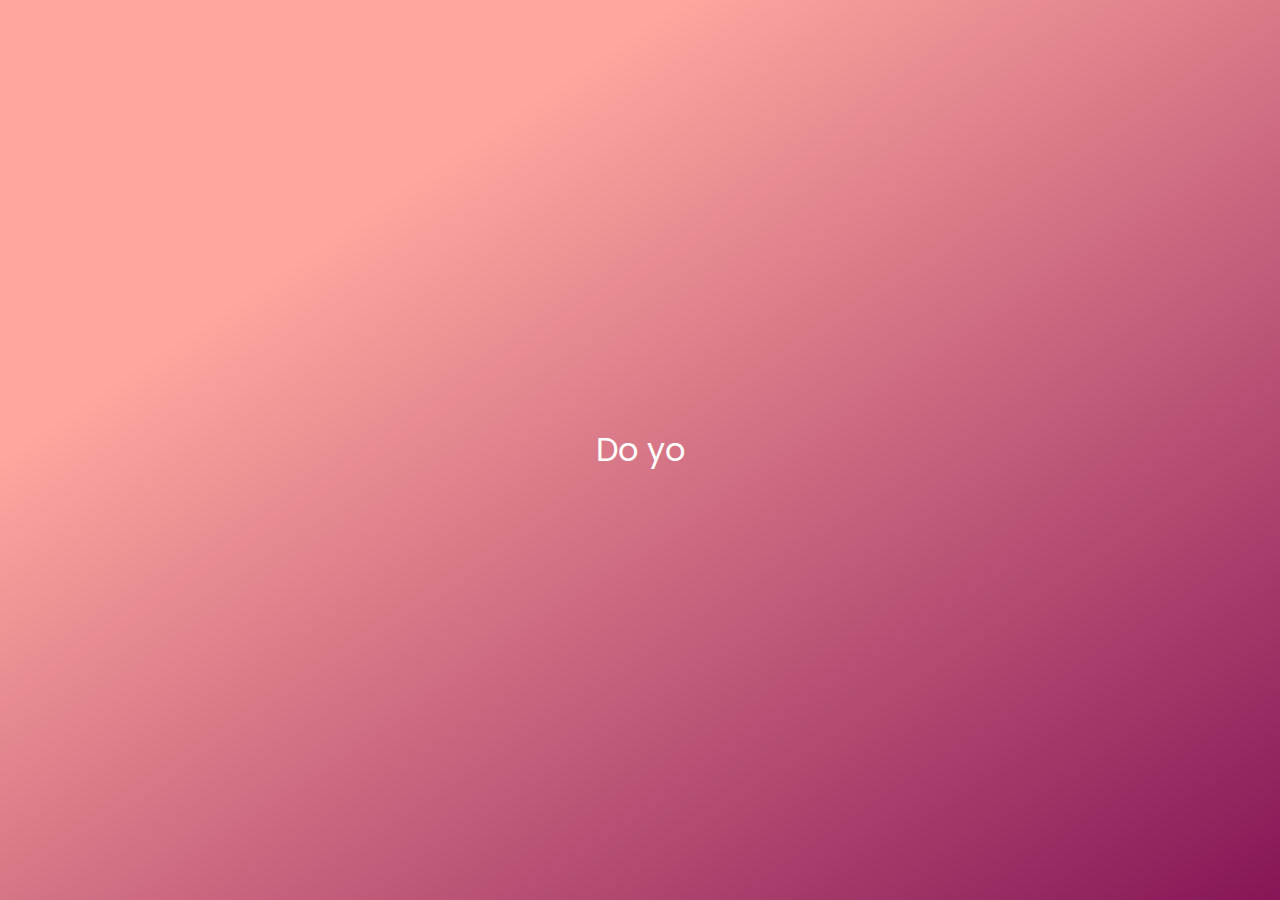
<file: auto-write-text/index.html>
<!DOCTYPE html>
<html lang="en">
<head>
    <meta charset="UTF-8">
    <meta http-equiv="X-UA-Compatible" content="IE=edge">
    <meta name="viewport" content="width=device-width, initial-scale=1.0">
    <title>Title</title>
    <link rel="stylesheet" href="style.css">
    <script src="script.js" defer></script>
</head>
<body>
</body>
</html>
</file>
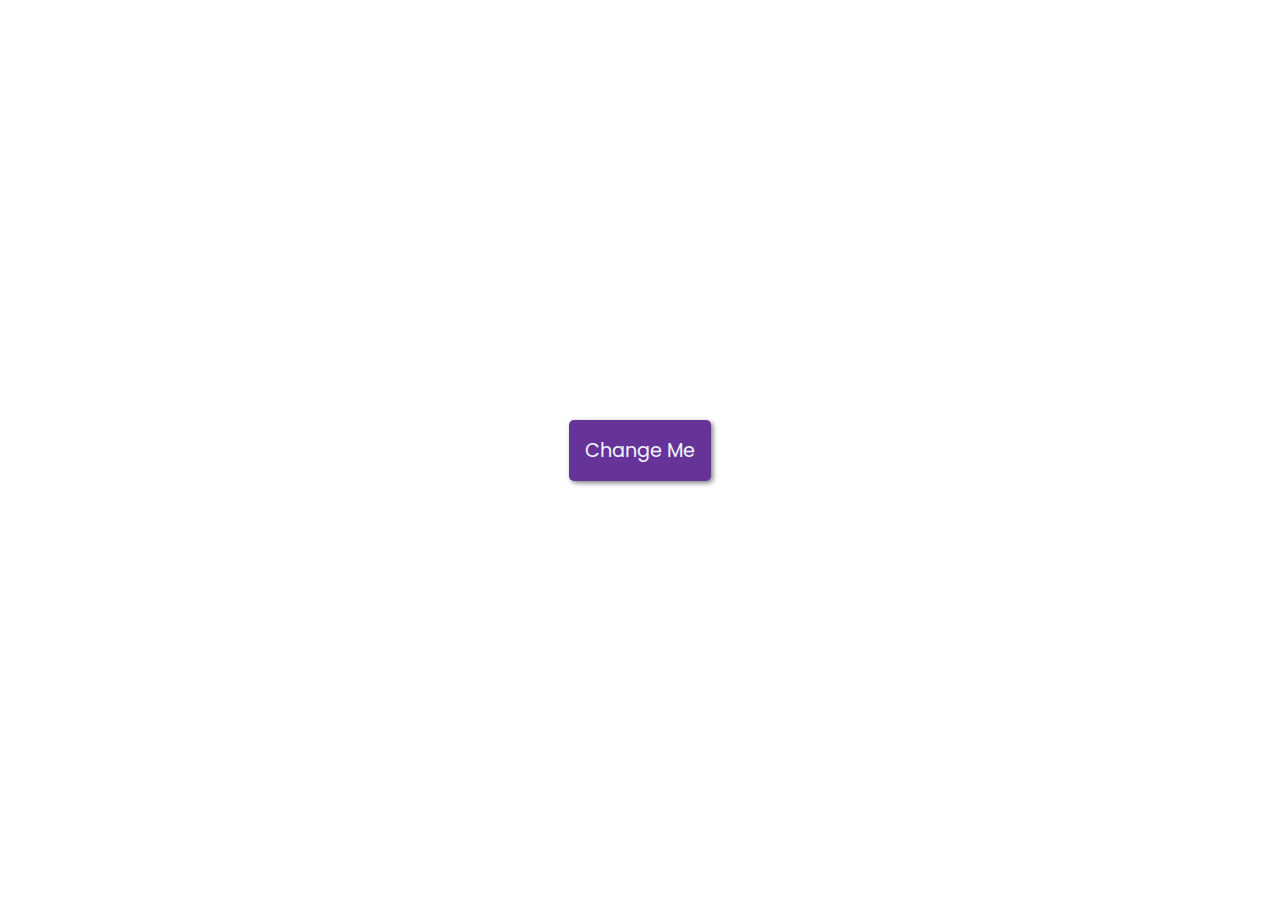
<file: background-changer/index.html>
<!DOCTYPE html>
<html lang="en">
<head>
    <meta charset="UTF-8">
    <meta http-equiv="X-UA-Compatible" content="IE=edge">
    <meta name="viewport" content="width=device-width, initial-scale=1.0">
    <title>Background Changer</title>
    <link rel="stylesheet" href="style.css">
    <script src="script.js" defer></script>
</head>
<body>
    <button id="btn">Change Me</button>
</body>
</html>
</file>
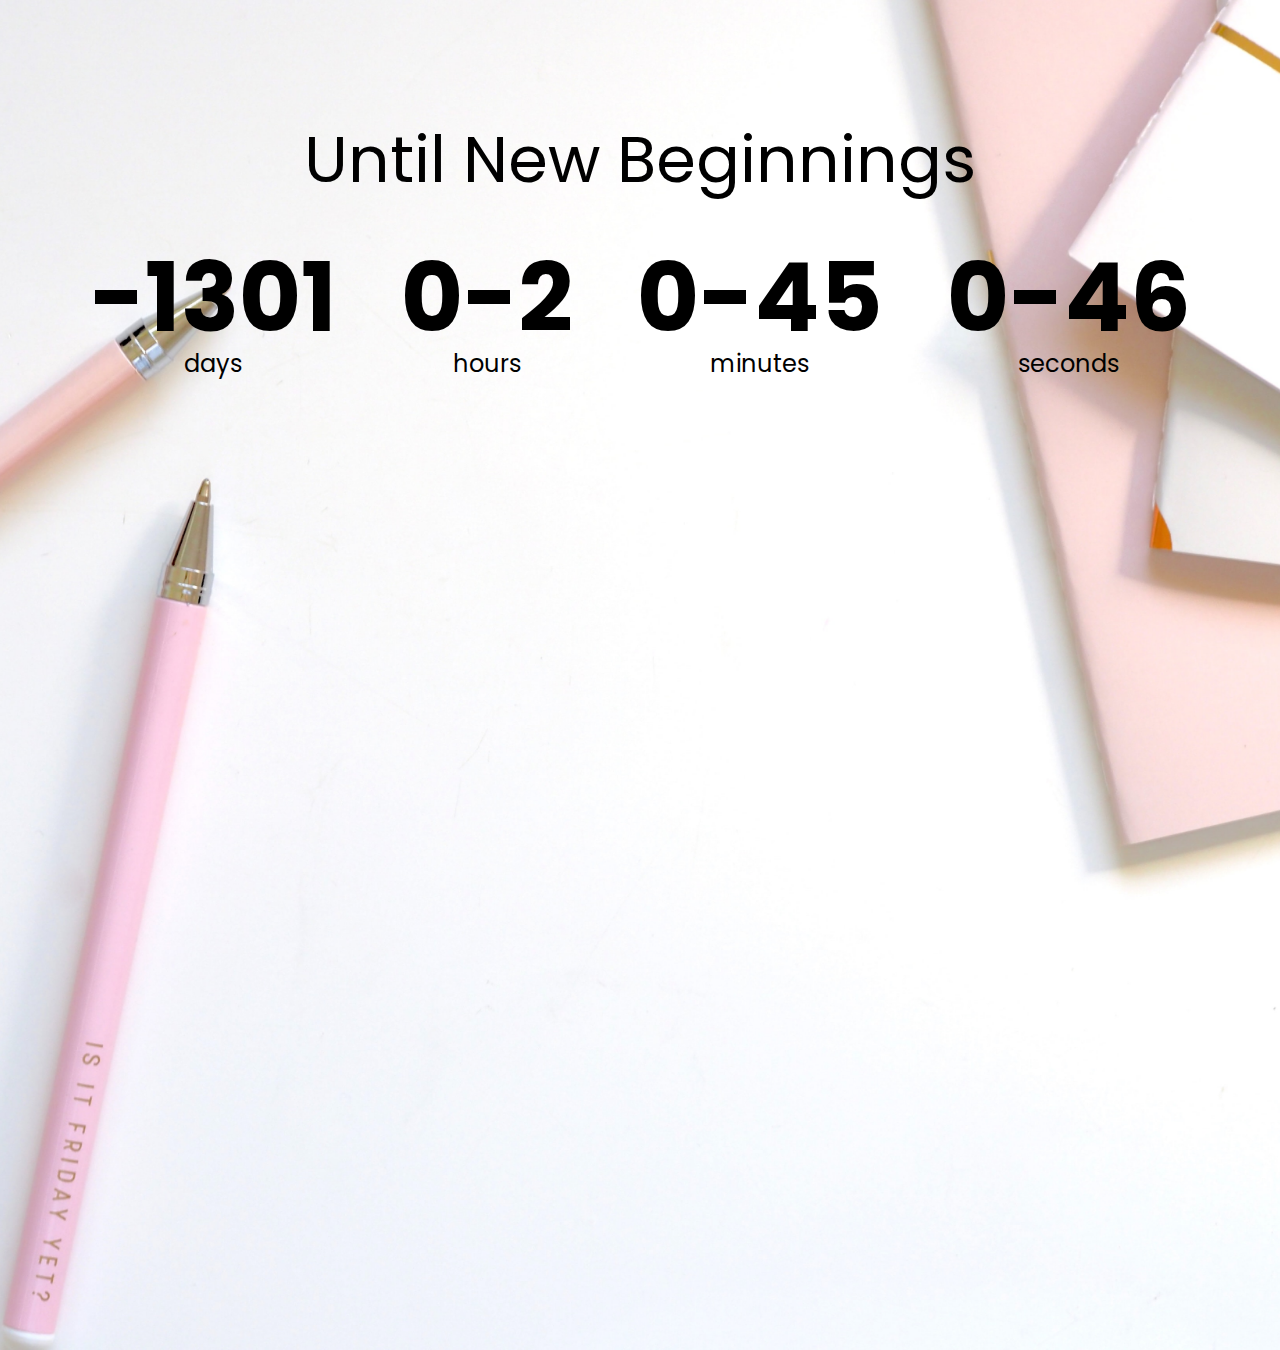
<file: countdown-timer/index.html>
<!DOCTYPE html>
<html lang="en">
<head>
    <meta charset="UTF-8">
    <meta http-equiv="X-UA-Compatible" content="IE=edge">
    <meta name="viewport" content="width=device-width, initial-scale=1.0">
    <title>Countdown Timer</title>
    <link rel="stylesheet" href="style.css">
    <script src="script.js" defer></script>
</head>
<body>
    <h1>Until New Beginnings</h1>
    <div class="countdown-container">
        <div class="countdown-el daysContainer">
            <p class="big-text" id="days">0</p>
            <span>days</span>
        </div>
        <div class="countdown-el hoursContainer">
            <p class="big-text" id="hours">0</p>
            <span>hours</span>
        </div>
        <div class="countdown-el minutesContainer">
            <p class="big-text" id="minutes">0</p>
            <span>minutes</span>
        </div>
        <div class="countdown-el secondsContainer">
            <p class="big-text" id="seconds">0</p>
            <span>seconds</span>
        </div>
    </div>
</body>
</html>
</file>
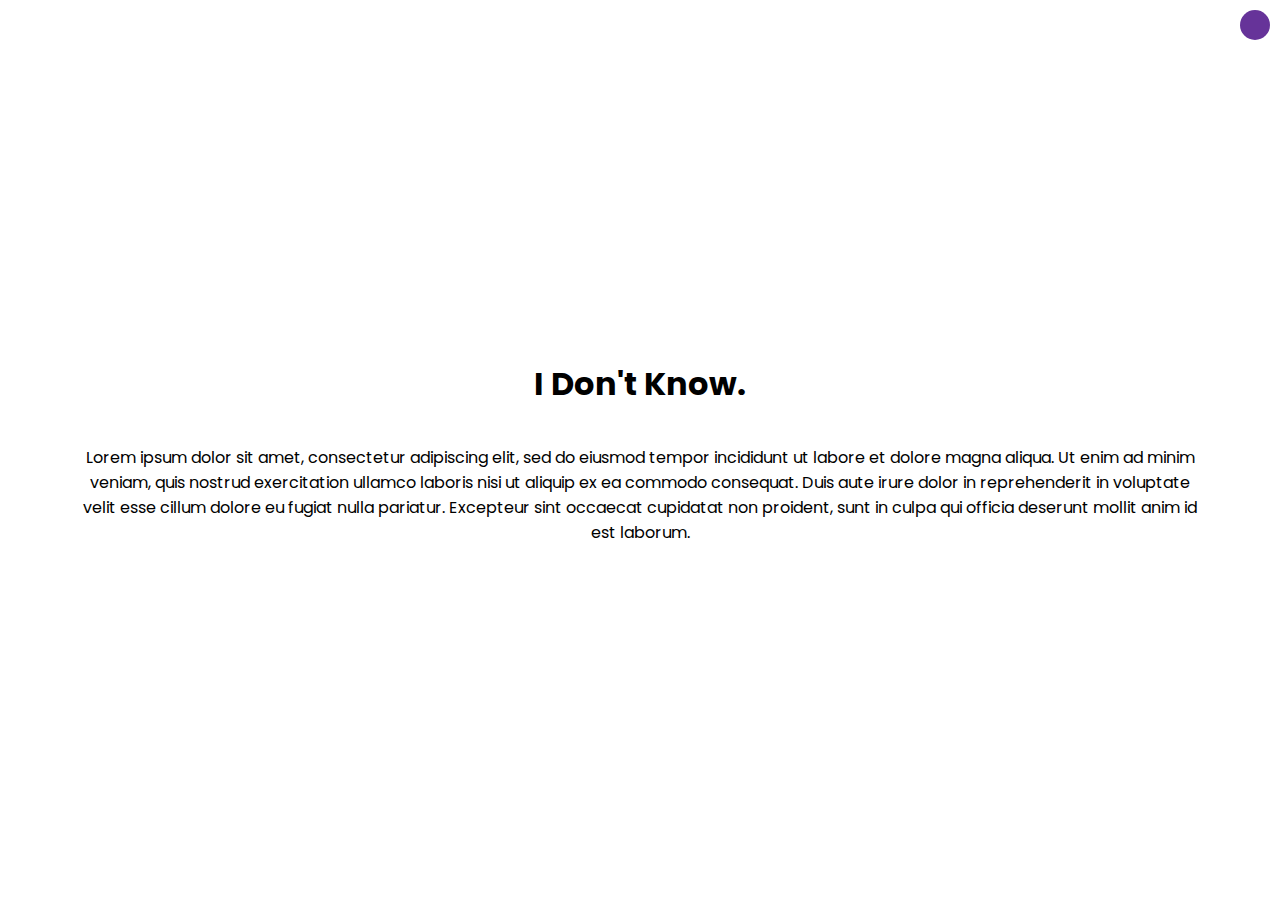
<file: dark-mode-toggle/index.html>
<!DOCTYPE html>
<html lang="en">
<head>
    <meta charset="UTF-8">
    <meta http-equiv="X-UA-Compatible" content="IE=edge">
    <meta name="viewport" content="width=device-width, initial-scale=1.0">
    <title>Dark Mode Toggle</title>
    <link rel="stylesheet" href="style.css">
    <script src="script.js" defer></script>
</head>
<body>
    <div class="toggle-container">
        <input type="checkbox" id="toggle" name="toggle">
        <label for="toggle"></label>
    </div>
    <h1>I Don't Know.</h1>
    <p>Lorem ipsum dolor sit amet, consectetur adipiscing elit, sed do eiusmod tempor incididunt ut labore et dolore magna aliqua. Ut enim ad minim veniam, quis nostrud exercitation ullamco laboris nisi ut aliquip ex ea commodo consequat. Duis aute irure dolor in reprehenderit in voluptate velit esse cillum dolore eu fugiat nulla pariatur. Excepteur sint occaecat cupidatat non proident, sunt in culpa qui officia deserunt mollit anim id est laborum.</p>
</body>
</html>
</file>
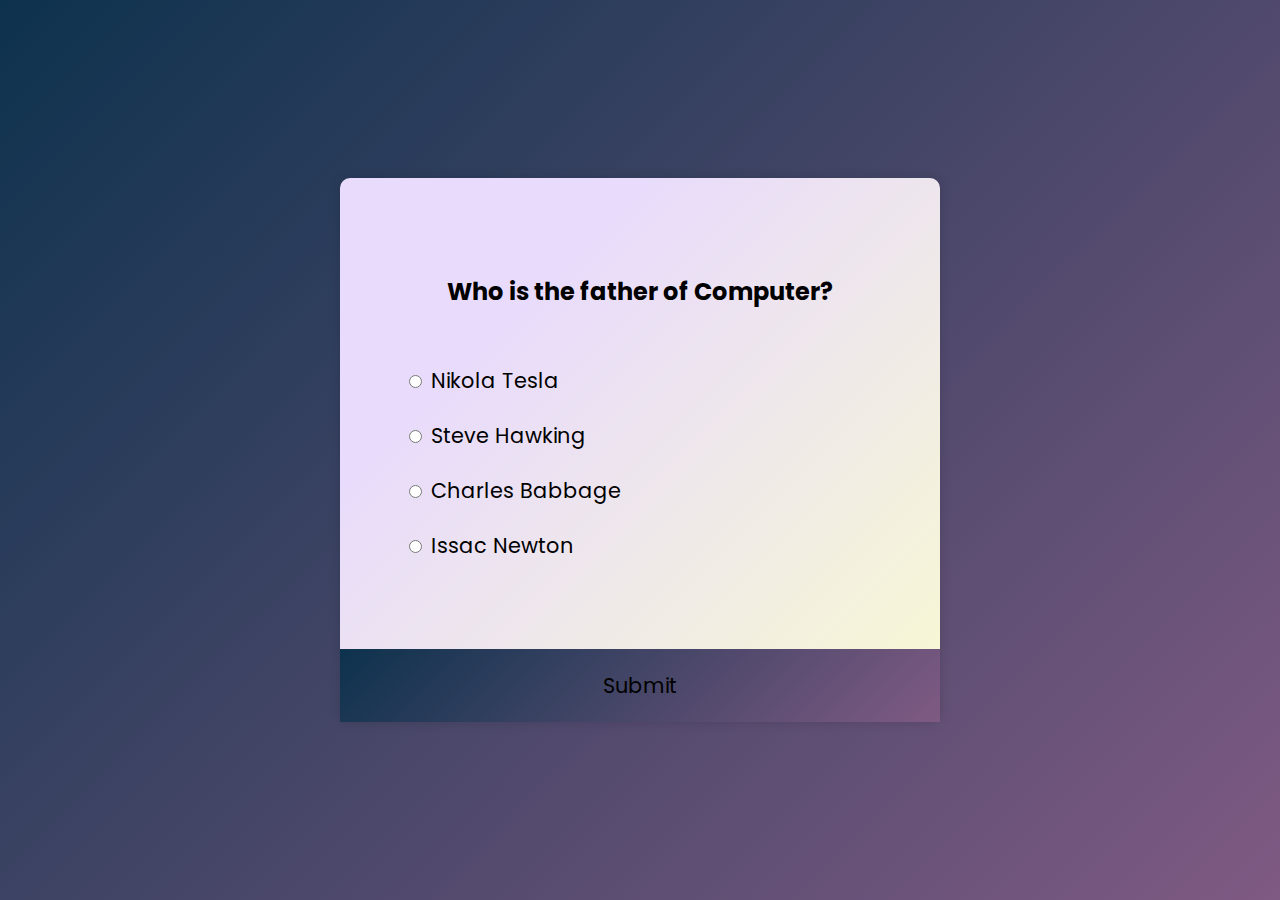
<file: quiz-app/index.html>
<!DOCTYPE html>
<html lang="en">
<head>
    <meta charset="UTF-8">
    <meta http-equiv="X-UA-Compatible" content="IE=edge">
    <meta name="viewport" content="width=device-width, initial-scale=1.0">
    <title>Title</title>
    <link rel="stylesheet" href="style.css">
    <script src="script.js" defer></script>
</head>
<body>
    <div class="quiz-container" id="quiz">
        <div class="quiz-header">
            <h2 id="question">question text</h2>
        <ul>
            <li>
                <input type="radio" id="a" name="answer" class="answer">
                <label id="a_text" for="a">Question</label>
            </li>
            <li>
                <input type="radio" id="b" name="answer" class="answer">
                <label id="b_text" for="b">Question</label>
            </li>
            <li>
                <input type="radio" id="c" name="answer" class="answer">
                <label id="c_text" for="c">Question</label>
            </li>
            <li>
                <input type="radio" id="d" name="answer" class="answer">
                <label id="d_text" for="d">Question</label>
            </li>
        </ul>
        </div>
        <button id="submit">Submit</button>
    </div>
</body>
</html>
</file>
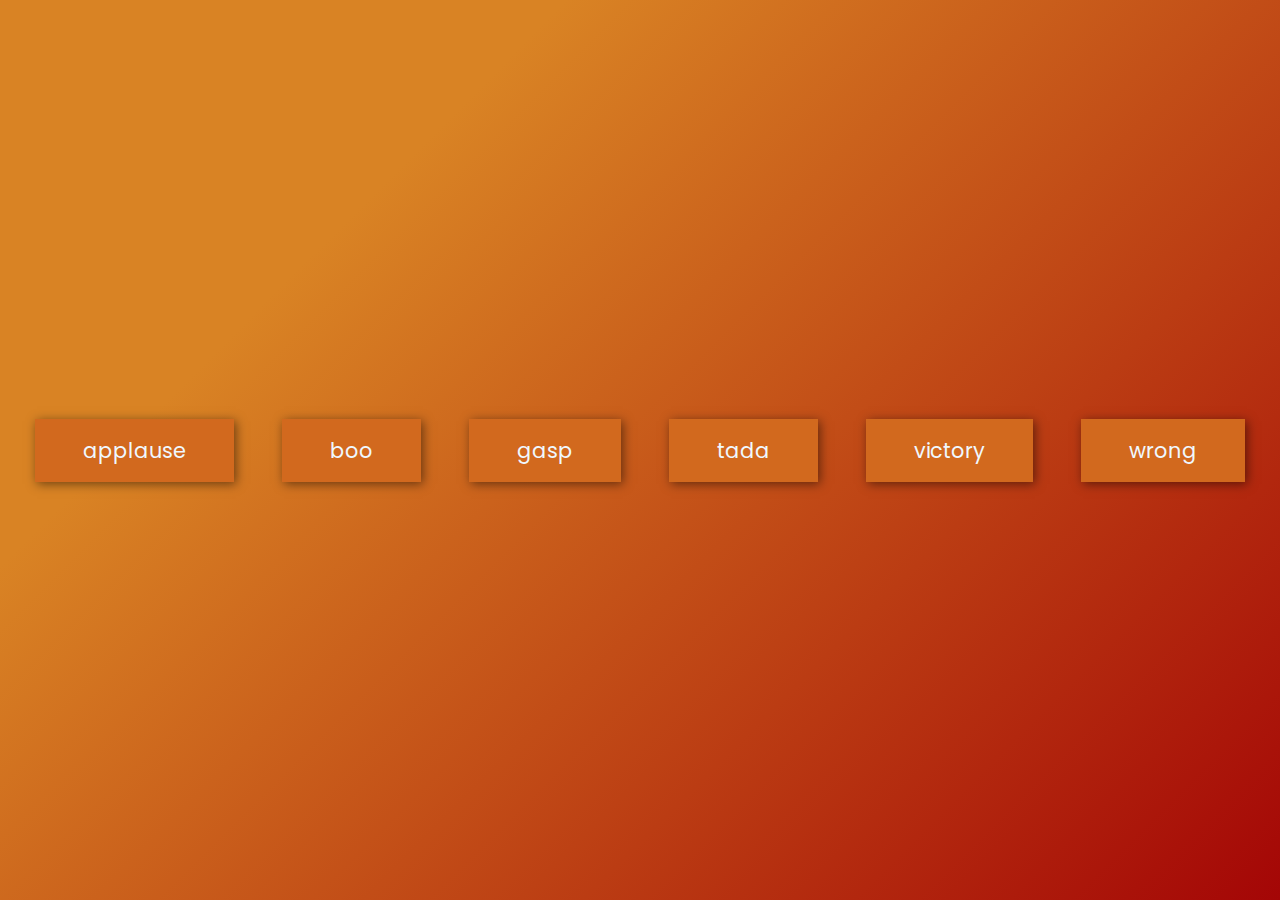
<file: sound-board/index.html>
<!DOCTYPE html>
<html lang="en">
<head>
    <meta charset="UTF-8">
    <meta http-equiv="X-UA-Compatible" content="IE=edge">
    <meta name="viewport" content="width=device-width, initial-scale=1.0">
    <title>Sound board</title>
    <link rel="stylesheet" href="style.css">
    <script src="script.js" defer></script>
</head>
<body>

    <audio id = "applause" src="sounds/applause.mp3"></audio>
    <audio id = "boo" src="sounds/boo.mp3"></audio>
    <audio id = "gasp" src="sounds/gasp.mp3"></audio>
    <audio id = "tada" src="sounds/tada.mp3"></audio>
    <audio id = "victory" src="sounds/victory.mp3"></audio>
    <audio id = "wrong" src="sounds/wrong.mp3"></audio>
</body>
</html>
</file>
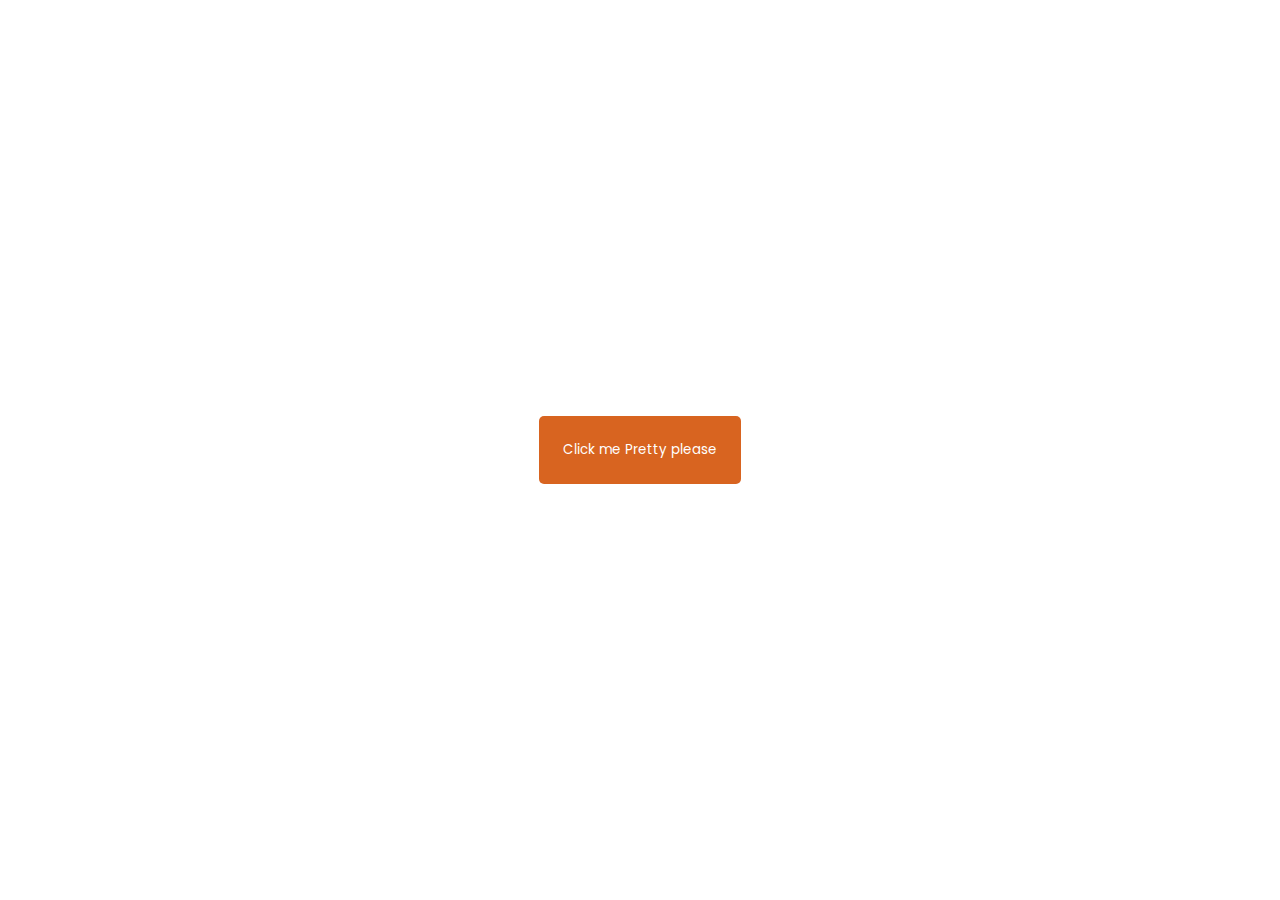
<file: toast-notification/index.html>
<!DOCTYPE html>
<html lang="en">
<head>
    <meta charset="UTF-8">
    <meta http-equiv="X-UA-Compatible" content="IE=edge">
    <meta name="viewport" content="width=device-width, initial-scale=1.0">
    <title>Toast Notification</title>
    <link rel="stylesheet" href="style.css">
    <script src="script.js" defer></script>
</head>
<body>
    <div id="container"></div>
    <button id="btn">Click me Pretty please</button>
</body>
</html>
</file>
<file: auto-write-text/style.css>
@import url('https://fonts.googleapis.com/css2?family=Poppins:ital,wght@0,200;0,600;1,400&display=swap');


* {
    box-sizing: border-box;
}

body{
    background-color: #861657;
    background-image: linear-gradient(326deg, #861657 0%, #ffa69e 74%);

    color: white;
    font-size: 2rem;
    display: flex;
    align-items: center;
    justify-content:center;
    font-family: "Poppins", sans-serif;
    margin: 0;
    min-height: 100vh;
}
</file>
<file: background-changer/style.css>
@import url('https://fonts.googleapis.com/css2?family=Poppins:ital,wght@0,200;0,600;1,400&display=swap');


* {
    box-sizing: border-box;
}

body{
    
    display: flex;
    align-items: center;
    justify-content:center;
    font-family: "Poppins", sans-serif;
    margin: 0;
    min-height: 100vh;
}

button{
    background-color: rebeccapurple;
    color: aliceblue;
    padding: 1rem;
    font-family: inherit;
    font-size: 1.2rem;
    box-shadow: 2px 2px 5px rgba(0,0,0,0.5);
    border-radius: 5px;
    border: none;
    transition: transform 0.1s linear;
}

button:focus {
    outline: none;
}

button:active {
    box-shadow: 0 ;
    transform: translate(2px, 2px);
}
</file>
<file: countdown-timer/style.css>
@import url('https://fonts.googleapis.com/css2?family=Poppins:ital,wght@0,200;0,600;1,400&display=swap');


* {
    box-sizing: border-box;
}

body{
    background-image: url("./monotone.jpg");
    background-size: cover;
    background-position: center center;
    font-family: "Poppins", sans-serif;
    display: flex;
    align-items: center;
    /* justify-content: center; */
    min-height: 150vh;
    flex-direction: column;
    margin: 0;
} 

h1{
    font-weight: normal;
    font-size: 4rem;
    margin-top: 7rem;
}

.countdown-container {
    display: flex;
    flex-wrap: wrap;
    align-items: center;
    justify-content: center;
}

.big-text{
    font-weight: bold;
    font-size: 6rem;
    line-height: 1;
    margin: 0 2rem ;
}

.countdown-el{
    text-align: center;
}

.countdown-el span{
    font-size: 1.5rem;
}
</file>
<file: dark-mode-toggle/style.css>
@import url('https://fonts.googleapis.com/css2?family=Poppins:ital,wght@0,200;0,600;1,400&display=swap');


* {
    box-sizing: border-box;
}

body{
    display: flex;
    align-items: center;
    justify-content:center;
    flex-direction: column;
    font-family: "Poppins", sans-serif;
    margin: 0;
    min-height: 100vh;
    text-align: center;
    padding: 5rem;
    transition: background 0.3s linear, color 0.3s linear;

}

body.dark{
    background-color: #1f1f1f;
    color: white;
}

.toggle-container{
    position: fixed;
    top: 10px;
    right: 10px;
}

label{
    background-color: rebeccapurple;
    border-radius: 50%;
    display: inline-block;
    width: 30px;
    height: 30px;
    cursor: pointer;
    user-select: none;
    transition: background 0.3s linear;

}


body.dark label {
    background-color: #fff;
}

input{
    visibility: hidden;
}
</file>
<file: quiz-app/style.css>
@import url('https://fonts.googleapis.com/css2?family=Poppins:ital,wght@0,200;0,600;1,400&display=swap');


* {
    box-sizing: border-box;
}

body{
    background-color: #7f5a83;
    background-image: linear-gradient(315deg, #7f5a83 0%, #0d324d 100%);
    ;
    display: flex;
    align-items: center;
    justify-content: center;
    font-family: "Poppins", sans-serif;
    margin: 0;
    min-height: 100vh;
}

.quiz-container{
    background-color: #f8f9d2;
background-image: linear-gradient(315deg, #f8f9d2 0%, #e8dbfc 74%);
    border-radius: 10px;
    box-shadow: 0 0 10px 2px rgba(14, 11, 11, 0.1);
    width: 600px;
    max-width: 100%;
}

.quiz-header{
    padding: 4rem;
}
h2{
    padding: 2rem;
    text-align: center;
    margin: 0;
}

ul{
    list-style-type: none;
    padding: 0;
}

ul li{
    font-size: 1.3rem;
    margin: 1.5rem 0;
}
ul li label{
    cursor: pointer;
}

button{
    background-color: #7f5a83;
    background-image: linear-gradient(315deg, #7f5a83 0%, #0d324d 100%);
    border: none ;
    cursor: pointer;
    display: block;
    font-family: inherit;
    font-size: 1.3rem;
    width: 100%;
    padding: 1.3rem;
}

button:hover{
    background-color: #d8dede;
    background-image: linear-gradient(315deg, #d8dede 0%, #e5bdf6 74%);

}

button:focus{
    background-color: #b1bfd8;
background-image: linear-gradient(315deg, #b1bfd8 0%, #6782b4 74%);
    outline: none;
}
</file>
<file: sound-board/style.css>
@import url('https://fonts.googleapis.com/css2?family=Poppins:ital,wght@0,200;0,600;1,400&display=swap');


* {
    box-sizing: border-box;
}

body{
    background-color: #a40606;
background-image: linear-gradient(315deg, #a40606 0%, #d98324 74%);

    display: flex;
    align-items: center;
    justify-content:center;
    font-family: "Poppins", sans-serif;
    margin: 0;
    min-height: 100vh;
}

.btn{
    background-color: chocolate;
    color: aliceblue;
    border: none;
    margin: 1.5rem;
    padding: 1rem 3rem;
    font-family: inherit;
    font-size: 1.3rem;
    box-shadow: 2px 2px 10px rgba(0,0,0,0.5);
}
</file>
<file: toast-notification/style.css>
@import url('https://fonts.googleapis.com/css2?family=Poppins:ital,wght@0,200;0,600;1,400&display=swap');


* {
    box-sizing: border-box;
}

body{
    display: flex;
    align-items: center;
    justify-content:center;
    font-family: "Poppins", sans-serif;
    margin: 0;
    min-height: 100vh;
}

button{
    background-color:rgb(216, 100, 32);
    color: white;
    font-family: inherit;
    padding: 1.5rem;
    border-radius: 5px;
    border: none;
}

#container{
    position: fixed;
    bottom: 10px;
    right: 10px;
}

.toast{
    background-color: rgb(216, 100, 32);
    border-radius: 5px;
    color: aliceblue;
    padding: 1rem;
    margin: 1rem;
}
</file>
